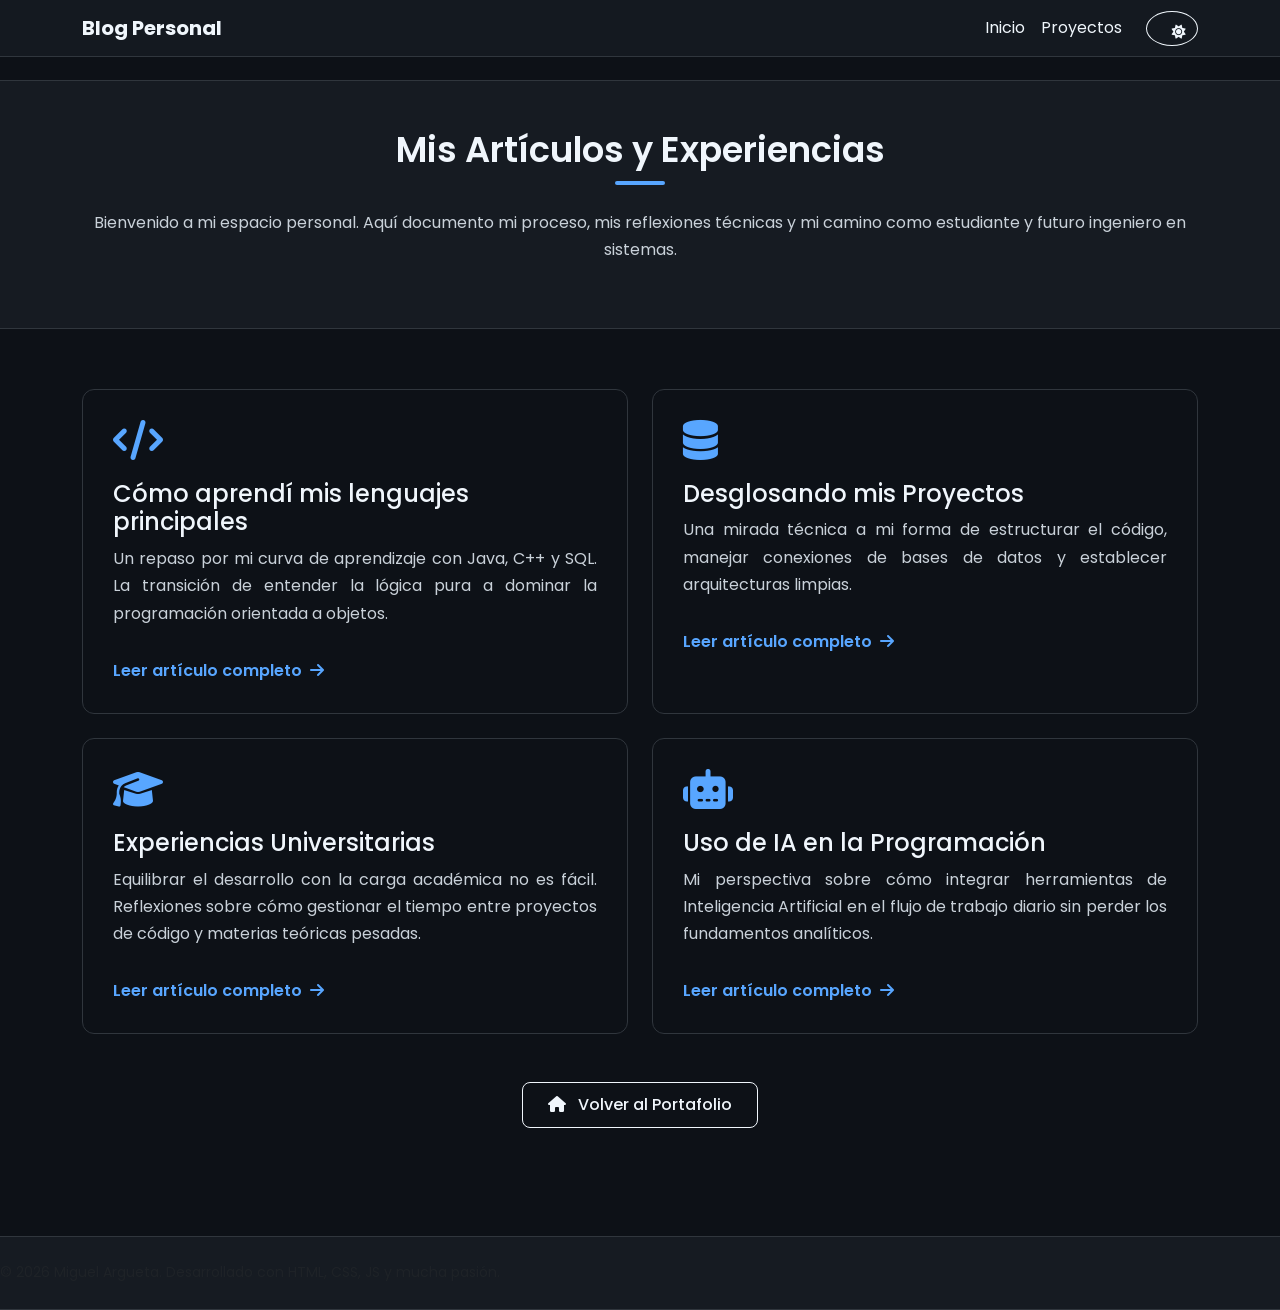
<file: blog.html>
<!DOCTYPE html>
<html lang="es">
<head>
    <meta charset="UTF-8">
    <meta name="viewport" content="width=device-width, initial-scale=1.0">
    <title>Miguel Argueta | Blog</title>

    <link href="https://fonts.googleapis.com/css2?family=Poppins:wght@300;400;500;600;700&display=swap" rel="stylesheet">
    <link href="https://cdn.jsdelivr.net/npm/bootstrap@5.3.3/dist/css/bootstrap.min.css" rel="stylesheet">
    <link rel="stylesheet" href="https://cdnjs.cloudflare.com/ajax/libs/font-awesome/6.4.2/css/all.min.css">
    <link href="https://unpkg.com/aos@2.3.1/dist/aos.css" rel="stylesheet">

    <style>
        :root {
            --bg-color: #0d1117;
            --bg-alt: #161b22;
            --text-main: #c9d1d9;
            --text-title: #f0f6fc;
            --border-color: #30363d;
            --primary: #58a6ff;
            --card-hover: #1f6feb;
            --nav-bg: rgba(22, 27, 34, 0.9);
        }

        body.light-mode {
            --bg-color: #f6f8fa;
            --bg-alt: #ffffff;
            --text-main: #57606a;
            --text-title: #24292f;
            --border-color: #d0d7de;
            --primary: #0969da;
            --card-hover: #0969da;
            --nav-bg: rgba(255, 255, 255, 0.9);
        }

        * { margin: 0; padding: 0; box-sizing: border-box; }

        body {
            background: var(--bg-color); 
            color: var(--text-main);
            font-family: 'Poppins', sans-serif;
            scroll-behavior: smooth;
            transition: background 0.3s ease, color 0.3s ease;
            padding-top: 80px; 
        }

        .navbar { background: var(--nav-bg) !important; border-bottom: 1px solid var(--border-color); backdrop-filter: blur(10px); }
        .navbar-brand, .nav-link { color: var(--text-title) !important; }
        .navbar-brand:hover, .nav-link:hover { color: var(--primary) !important; }

        section { padding: 60px 0; }
        .bg-alt { background-color: var(--bg-alt); border-top: 1px solid var(--border-color); border-bottom: 1px solid var(--border-color); }

        h1, h2, h3, h4, h5, h6 { color: var(--text-title); transition: color 0.3s ease; }
        p { color: var(--text-main); line-height: 1.7; text-align: justify; }
        .titulo-seccion { font-size: 2.2rem; font-weight: 600; }
        .linea-decorativa { width: 50px; height: 4px; background-color: var(--primary); border-radius: 2px; margin-top: 10px; }

        .btn { padding: 10px 25px; border-radius: 8px; font-weight: 500; transition: all 0.3s ease; }
        .btn-primary { background-color: #1f6feb; border-color: #388bfd; color: white; }
        .btn-primary:hover { background-color: #388bfd; transform: translateY(-2px); color: white;}
        .btn-outline-custom { border: 1px solid var(--text-title); color: var(--text-title); }
        .btn-outline-custom:hover { background-color: var(--text-title); color: var(--bg-color); transform: translateY(-2px); }

        .card-blog {
            background: var(--bg-color);
            border: 1px solid var(--border-color);
            border-radius: 12px;
            padding: 30px;
            height: 100%;
            transition: all 0.3s ease;
            display: flex;
            flex-direction: column;
            cursor: pointer;
        }
        .card-blog:hover { transform: translateY(-5px); border-color: var(--primary); }
        .blog-icon { font-size: 2.5rem; color: var(--primary); margin-bottom: 20px; }
        .btn-leer { margin-top: auto; align-self: flex-start; color: var(--primary); text-decoration: none; font-weight: 600; border: none; background: none; padding: 0; }
        .btn-leer:hover { text-decoration: underline; }

        /* Estilos para Modales (Artículos expandidos) */
        .modal-content { background-color: var(--bg-color); border: 1px solid var(--border-color); border-radius: 12px; color: var(--text-main); }
        .modal-header { border-bottom: 1px solid var(--border-color); }
        .modal-footer { border-top: 1px solid var(--border-color); }
        .modal-title { color: var(--text-title); font-weight: 600; }
        .btn-close { filter: invert(1) grayscale(100%) brightness(200%); }
        body.light-mode .btn-close { filter: none; }
    </style>
</head>
<body>

    <nav class="navbar navbar-expand-lg fixed-top">
        <div class="container">
            <a class="navbar-brand fw-bold" href="index.html">Blog Personal</a>
            <button class="navbar-toggler" data-bs-toggle="collapse" data-bs-target="#menu">
                <i class="fa-solid fa-bars" style="color: var(--text-title) !important;"></i>
            </button>
            <div class="collapse navbar-collapse" id="menu">
                <ul class="navbar-nav ms-auto align-items-center">
                    <li class="nav-item"><a class="nav-link" href="index.html#inicio">Inicio</a></li>
                    <li class="nav-item"><a class="nav-link" href="index.html#proyectos">Proyectos</a></li>
                    <li class="nav-item ms-lg-3 mt-3 mt-lg-0">
                        <button id="theme-toggle" class="btn btn-outline-custom btn-sm rounded-circle" style="width: 35px; height: 35px;">
                            <i class="fa-solid fa-sun" id="theme-icon"></i>
                        </button>
                    </li>
                </ul>
            </div>
        </div>
    </nav>

    <section class="bg-alt text-center py-5">
        <div class="container" data-aos="fade-down">
            <h1 class="titulo-seccion">Mis Artículos y Experiencias</h1>
            <div class="linea-decorativa mx-auto mb-4"></div>
            <p class="max-w-700 mx-auto text-center">
                Bienvenido a mi espacio personal. Aquí documento mi proceso, mis reflexiones técnicas y mi camino como estudiante y futuro ingeniero en sistemas.
            </p>
        </div>
    </section>

    <section>
        <div class="container" data-aos="fade-up">
            <div class="row g-4">
                
                <!-- Tarjeta Artículo 1 -->
                <div class="col-md-6 col-lg-6">
                    <div class="card-blog" data-bs-toggle="modal" data-bs-target="#modalArticulo1">
                        <i class="fa-solid fa-code blog-icon"></i>
                        <h4>Cómo aprendí mis lenguajes principales</h4>
                        <p>Un repaso por mi curva de aprendizaje con Java, C++ y SQL. La transición de entender la lógica pura a dominar la programación orientada a objetos.</p>
                        <button class="btn-leer mt-3">Leer artículo completo <i class="fa-solid fa-arrow-right ms-1"></i></button>
                    </div>
                </div>

                <!-- Tarjeta Artículo 2 -->
                <div class="col-md-6 col-lg-6">
                    <div class="card-blog" data-bs-toggle="modal" data-bs-target="#modalArticulo2">
                        <i class="fa-solid fa-database blog-icon"></i>
                        <h4>Desglosando mis Proyectos</h4>
                        <p>Una mirada técnica a mi forma de estructurar el código, manejar conexiones de bases de datos y establecer arquitecturas limpias.</p>
                        <button class="btn-leer mt-3">Leer artículo completo <i class="fa-solid fa-arrow-right ms-1"></i></button>
                    </div>
                </div>

                <!-- Tarjeta Artículo 3 -->
                <div class="col-md-6 col-lg-6">
                    <div class="card-blog" data-bs-toggle="modal" data-bs-target="#modalArticulo3">
                        <i class="fa-solid fa-graduation-cap blog-icon"></i>
                        <h4>Experiencias Universitarias</h4>
                        <p>Equilibrar el desarrollo con la carga académica no es fácil. Reflexiones sobre cómo gestionar el tiempo entre proyectos de código y materias teóricas pesadas.</p>
                        <button class="btn-leer mt-3">Leer artículo completo <i class="fa-solid fa-arrow-right ms-1"></i></button>
                    </div>
                </div>

                <!-- Tarjeta Artículo 4 -->
                <div class="col-md-6 col-lg-6">
                    <div class="card-blog" data-bs-toggle="modal" data-bs-target="#modalArticulo4">
                        <i class="fa-solid fa-robot blog-icon"></i>
                        <h4>Uso de IA en la Programación</h4>
                        <p>Mi perspectiva sobre cómo integrar herramientas de Inteligencia Artificial en el flujo de trabajo diario sin perder los fundamentos analíticos.</p>
                        <button class="btn-leer mt-3">Leer artículo completo <i class="fa-solid fa-arrow-right ms-1"></i></button>
                    </div>
                </div>

            </div>
            
            <div class="text-center mt-5">
                <a href="index.html" class="btn btn-outline-custom"><i class="fa-solid fa-house me-2"></i> Volver al Portafolio</a>
            </div>
        </div>
    </section>

    <!-- ==================== MODALES (CONTENIDO DE LOS ARTÍCULOS) ==================== -->

    <!-- Modal Artículo 1 -->
    <div class="modal fade" id="modalArticulo1" tabindex="-1" aria-hidden="true">
        <div class="modal-dialog modal-lg modal-dialog-centered modal-dialog-scrollable">
            <div class="modal-content">
                <div class="modal-header">
                    <h5 class="modal-title"><i class="fa-solid fa-code text-primary me-2"></i> Cómo aprendí mis lenguajes principales</h5>
                    <button type="button" class="btn-close" data-bs-dismiss="modal" aria-label="Close"></button>
                </div>
                <div class="modal-body p-4">
                    <p>Todo viaje en la programación comienza con las bases. Mi interés por la programación comenzó con el aprendizaje de los fundamentos de la lógica computacional y la resolución de problemas mediante algoritmos. 
                    A lo largo de mi carrera he trabajado principalmente con <strong>Java y C++</strong>.Donde fue importante el comprender a gestionar la memoria y entender las estructuras de datos desde un nivel tan bajo me dio 
                    una base sólida que hoy en día agradezco enormemente.</p>
                    <p>Posteriormente, di el salto a <strong>SQL server</strong>, por lo cual me fortalecio mis conocimientos en bases de datos relacionales utilizando SQL Server y MySQL, donde fui aprendiendo a modelar información,
                        crear consultas eficientes y desarrollar sistemas capaces de administrar grandes volúmenes de datos de manera organizada.
                    </p>
                </div>
                <div class="modal-footer">
                    <button type="button" class="btn btn-primary" data-bs-dismiss="modal">Cerrar lectura</button>
                </div>
            </div>
        </div>
    </div>

    <!-- Modal Artículo 2 -->
    <div class="modal fade" id="modalArticulo2" tabindex="-1" aria-hidden="true">
        <div class="modal-dialog modal-lg modal-dialog-centered modal-dialog-scrollable">
            <div class="modal-content">
                <div class="modal-header">
                    <h5 class="modal-title"><i class="fa-solid fa-database text-primary me-2"></i> Desglosando mis Proyectos</h5>
                    <button type="button" class="btn-close" data-bs-dismiss="modal" aria-label="Close"></button>
                </div>
                <div class="modal-body p-4">
                    <p>Uno de los aspectos más importantes para mí no es solo que el código funcione, sino cómo está estructurado. 
                    Un claro ejemplo de esto es mi experiencia desarrollando sistemas <strong>CRUD web</strong> orientados al control de registros e inventarios
                    (como mi proyecto de <em>Aplicación dinámica</em>).</p>
                    <p>Mi stack preferido para este tipo de aplicaciones ha sido el ecosistema Java. 
                    Utilizo <strong>JSF (JavaServer Faces)</strong> junto con componentes de <strong>PrimeFaces</strong> para generar interfaces
                    de usuario robustas. Sin embargo, el verdadero reto ocurre en el backend. Dedico gran parte del tiempo a configurar y optimizar
                    las conexiones a bases de datos relacionales (como MySQL) utilizando <strong>JDBC y JPA</strong>.</p>
                    <p>He aprendido que mantener una impecable organización de carpetas y paquetes (especialmente trabajando en entornos como NetBeans) 
                    previene dolores de cabeza a futuro. Hoy en día, me siento cómodo defendiendo las decisiones arquitectónicas de mis proyectos en mis 
                    repositorios de GitHub, demostrando que detrás de cada línea de código hay un diseño pensado para ser escalable.</p>
                </div>
                <div class="modal-footer">
                    <button type="button" class="btn btn-primary" data-bs-dismiss="modal">Cerrar lectura</button>
                </div>
            </div>
        </div>
    </div>

    <!-- Modal Artículo 3 -->
    <div class="modal fade" id="modalArticulo3" tabindex="-1" aria-hidden="true">
        <div class="modal-dialog modal-lg modal-dialog-centered modal-dialog-scrollable">
            <div class="modal-content">
                <div class="modal-header">
                    <h5 class="modal-title"><i class="fa-solid fa-graduation-cap text-primary me-2"></i> Experiencias Universitarias</h5>
                    <button type="button" class="btn-close" data-bs-dismiss="modal" aria-label="Close"></button>
                </div>
                <div class="modal-body p-4">
                    <p>Estudiar Ingeniería en Sistemas es una maratón, no un sprint. A lo largo de mi carrera en la Universidad Tecnológica, me he dado cuenta de que la mayor habilidad que adquieres no es un lenguaje de programación específico, sino <strong>la resiliencia y la gestión del tiempo</strong>.</p>
                    <p>Equilibrar el desarrollo de proyectos técnicos complejos con el estudio para materias pesadas como <em>Organización de las Computadoras</em>, <em>Matemática Financiera</em> o <em>Física 3</em> es un reto constante. Hay semanas donde tienes que preparar la lógica de una base de datos un día y al siguiente presentar cálculos físicos avanzados.</p>
                    <p>Esta presión constante me ha enseñado a priorizar tareas, a investigar de manera eficiente cuando me atasco en un problema lógico, y sobre todo, me ha demostrado que la perseverancia rinde frutos cuando logras compilar con éxito un proyecto que te tomó días de desvelo.</p>
                </div>
                <div class="modal-footer">
                    <button type="button" class="btn btn-primary" data-bs-dismiss="modal">Cerrar lectura</button>
                </div>
            </div>
        </div>
    </div>

    <!-- Modal Artículo 4 -->
    <div class="modal fade" id="modalArticulo4" tabindex="-1" aria-hidden="true">
        <div class="modal-dialog modal-lg modal-dialog-centered modal-dialog-scrollable">
            <div class="modal-content">
                <div class="modal-header">
                    <h5 class="modal-title"><i class="fa-solid fa-robot text-primary me-2"></i> Uso de IA en la Programación</h5>
                    <button type="button" class="btn-close" data-bs-dismiss="modal" aria-label="Close"></button>
                </div>
                <div class="modal-body p-4">
                    <p>La inteligencia artificial ha revolucionado nuestra industria, pero creo firmemente que la forma en que la utilizamos define qué tan buenos profesionales somos. Yo no uso la IA para que haga mi trabajo o escriba mi lógica desde cero; <strong>la utilizo como un copiloto experto</strong>.</p>
                    <p>Cuando me encuentro con un error críptico de conexión a la base de datos o un bug de configuración en mi entorno de desarrollo, la IA es una herramienta excelente para hacer "troubleshooting". Me ayuda a entender más rápido la documentación de frameworks como ASP.NET Core o React, los cuales sigo aprendiendo.</p>
                    <p>El uso correcto de esta tecnología me permite ahorrar horas de frustración buscando en foros, dándome más tiempo para enfocarme en lo verdaderamente importante: diseñar la arquitectura del sistema, entender la lógica de negocio y asegurar la calidad del código final.</p>
                </div>
                <div class="modal-footer">
                    <button type="button" class="btn btn-primary" data-bs-dismiss="modal">Cerrar lectura</button>
                </div>
            </div>
        </div>
    </div>

    <footer class="text-center py-4 bg-alt mt-5">
        <p class="m-0 small text-muted">&copy; 2026 Miguel Argueta. Desarrollado con HTML, CSS, JS y mucha pasión.</p>
    </footer>

    <script src="https://cdn.jsdelivr.net/npm/bootstrap@5.3.3/dist/js/bootstrap.bundle.min.js"></script>
    <script src="https://unpkg.com/aos@2.3.1/dist/aos.js"></script>
    
    <script>
        AOS.init({ once: true, offset: 50 });

        const themeToggle = document.getElementById('theme-toggle');
        const themeIcon = document.getElementById('theme-icon');
        const body = document.body;

        themeToggle.addEventListener('click', () => {
            body.classList.toggle('light-mode');
            if (body.classList.contains('light-mode')) {
                themeIcon.classList.remove('fa-sun');
                themeIcon.classList.add('fa-moon');
            } else {
                themeIcon.classList.remove('fa-moon');
                themeIcon.classList.add('fa-sun');
            }
        });
    </script>
</body>
</html>
</file>
